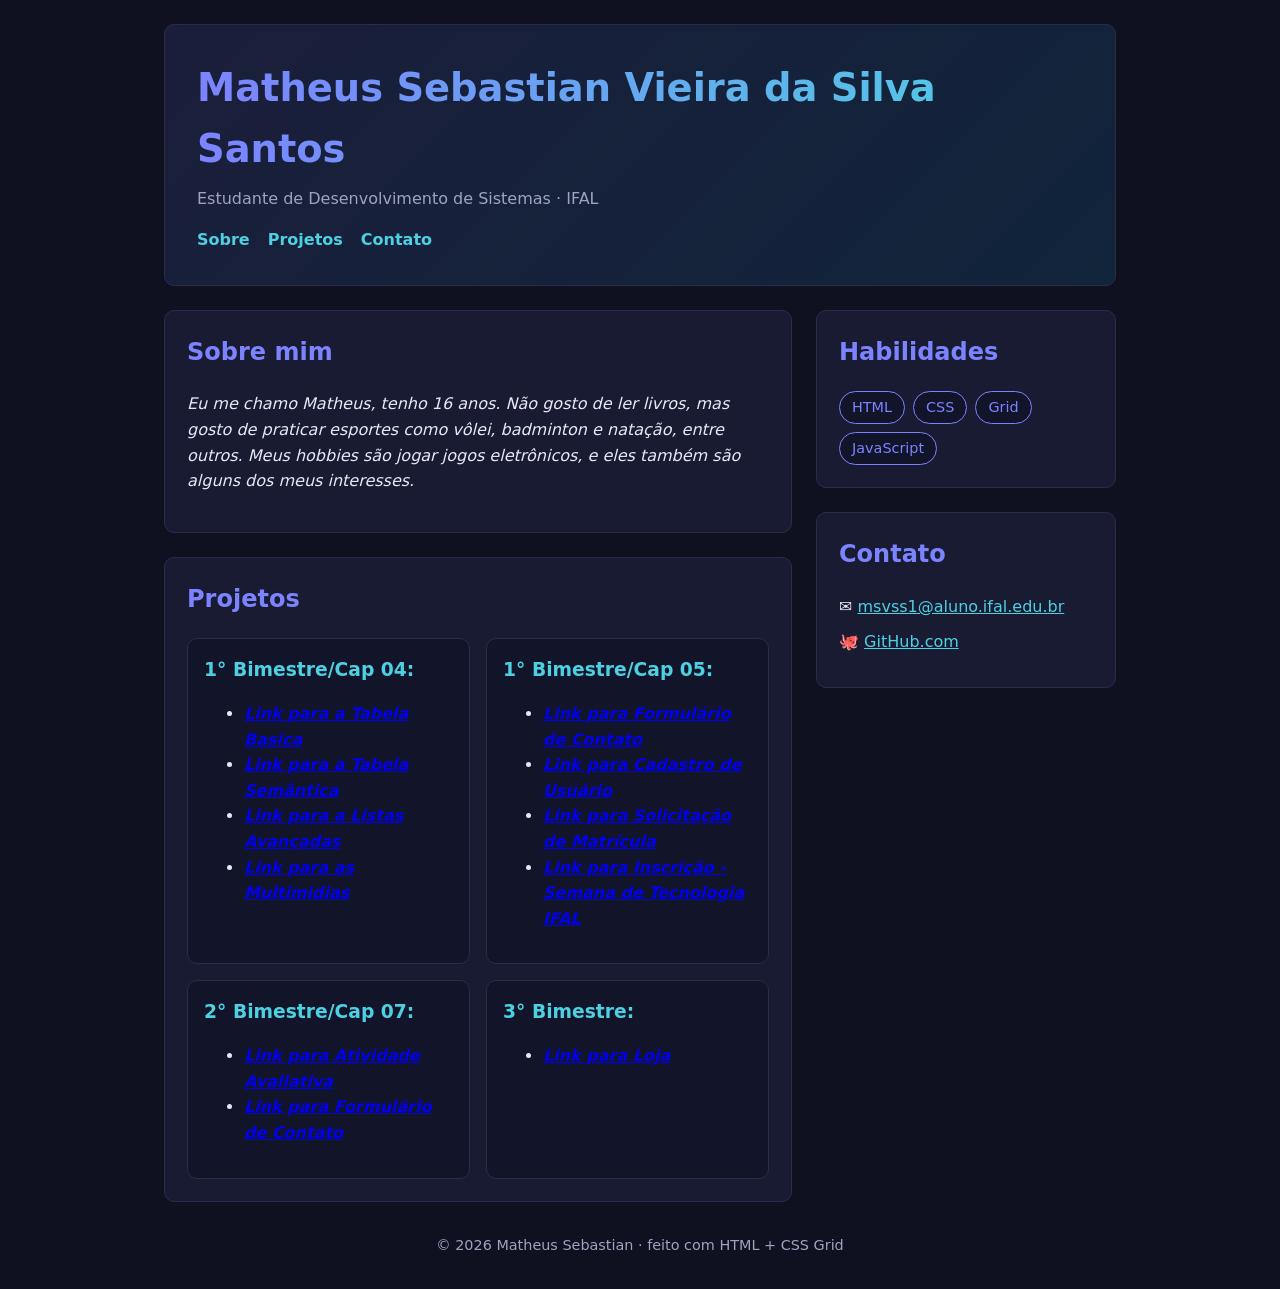
<file: index.html>
<!DOCTYPE html>
<html lang="pt-BR">

<head>
  <meta charset="UTF-8">
  <meta name="viewport" content="width=device-width, initial-scale=1.0">

  <title>Página Pessoal — Matheus Sebastian</title>

  <link rel="stylesheet" href="estilo.css">
</head>

<body>

  <div class="pagina">

    <header class="cabecalho">
      <h1>Matheus Sebastian Vieira da Silva Santos</h1>

      <p>Estudante de Desenvolvimento de Sistemas · IFAL</p>

      <nav>
        <a href="#sobre">Sobre</a>
        <a href="#projetos">Projetos</a>
        <a href="#contato">Contato</a>
      </nav>
    </header>


    <main class="principal">

      <section id="sobre" class="cartao">
        <h2>Sobre mim</h2>

        <p>
          <i>
            Eu me chamo Matheus, tenho 16 anos. Não gosto de ler livros,
            mas gosto de praticar esportes como vôlei, badminton e natação,
            entre outros. Meus hobbies são jogar jogos eletrônicos,
            e eles também são alguns dos meus interesses.
          </i>
        </p>
      </section>


      <section id="projetos" class="cartao">

        <h2>Projetos</h2>

        <div class="projetos">

          <article class="projeto">
            <h3>1° Bimestre/Cap 04:</h3>
            <ul>
<li><a href="https://matheussebastian401-ops.github.io/cap04/cap04-at01-tabela-basica.html"><b><i>Link para a Tabela Basica</i></b></a></li>
<li><a href="https://matheussebastian401-ops.github.io/cap04/cap04-at02-tabela-semantica.html"><b><i>Link para a Tabela Semântica</b></i></a></li>
<li><a href="https://matheussebastian401-ops.github.io/cap04/cap04-at03-listas-avancadas.html"><b><i>Link para a Listas Avançadas</b></i></a></li>
<li><a href="https://matheussebastian401-ops.github.io/cap05/atv04.html"><i><b>Link para as Multimidias</b></i></a></li>
            </ul>
          </article>

          <article class="projeto">
            <h3>1° Bimestre/Cap 05:</h3>
            <ul>
<li><a href="https://matheussebastian401-ops.github.io/cap05/atv01.html"><i><b>Link para Formulário de Contato</b></i></a></li>
<li><a href="https://matheussebastian401-ops.github.io/cap05/atv02.html"><i><b>Link para Cadastro de Usuário</b></i></a></li>
<li><a href="https://matheussebastian401-ops.github.io/cap05/atv03.html"><i><b>Link para Solicitação de Matrícula</b></i></a></li>
<li><a href="https://matheussebastian401-ops.github.io/cap05/atv04.html"><i><b>Link para Inscrição - Semana de Tecnologia IFAL</b></i></a></li>
            </ul>
          </article>

		  <article class="projeto">
            <h3>2° Bimestre/Cap 07:</h3>
            <ul>
              <li><a href="https://matheussebastian401-ops.github.io/text atividade-css01-sala/index.html"><b><i>Link para Atividade Avaliativa</i></b></a></li> 
<li><a href="https://matheussebastian401-ops.github.io/cap07/index.html"><i><b>Link para Formulário de Contato</b></i></a></li>
            </ul>
          </article>
          
          <article class="projeto">
            <h3>3° Bimestre:</h3>
            <ul>
<li><a href="https://matheussebastian401-ops.github.io/Loja online/index.html"><i><b>Link para Loja</b></i></a></li>
            </ul>
          </article>
          
        </div>

      </section>

    </main>


    <aside class="lateral">

      <section class="cartao">

        <h2>Habilidades</h2>

        <ul class="habilidades">
          <li>HTML</li>
          <li>CSS</li>
          <li>Grid</li>
          <li>JavaScript</li>
        </ul>

      </section>


      <section id="contato" class="cartao">

        <h2>Contato</h2>

        <ul class="contato">

          <li>
            ✉️
            <a href="mailto:msvss1@aluno.ifal.edu.br">
              msvss1@aluno.ifal.edu.br
            </a>
          </li>

          <li>
            🐙
            <a href="https://github.com/matheussebastian401-ops">
            GitHub.com
            </a>
          </li>

        </ul>

      </section>

    </aside>


    <footer class="rodape">
      © 2026 Matheus Sebastian · feito com HTML + CSS Grid
    </footer>

  </div>

</body>
</html>
</file>
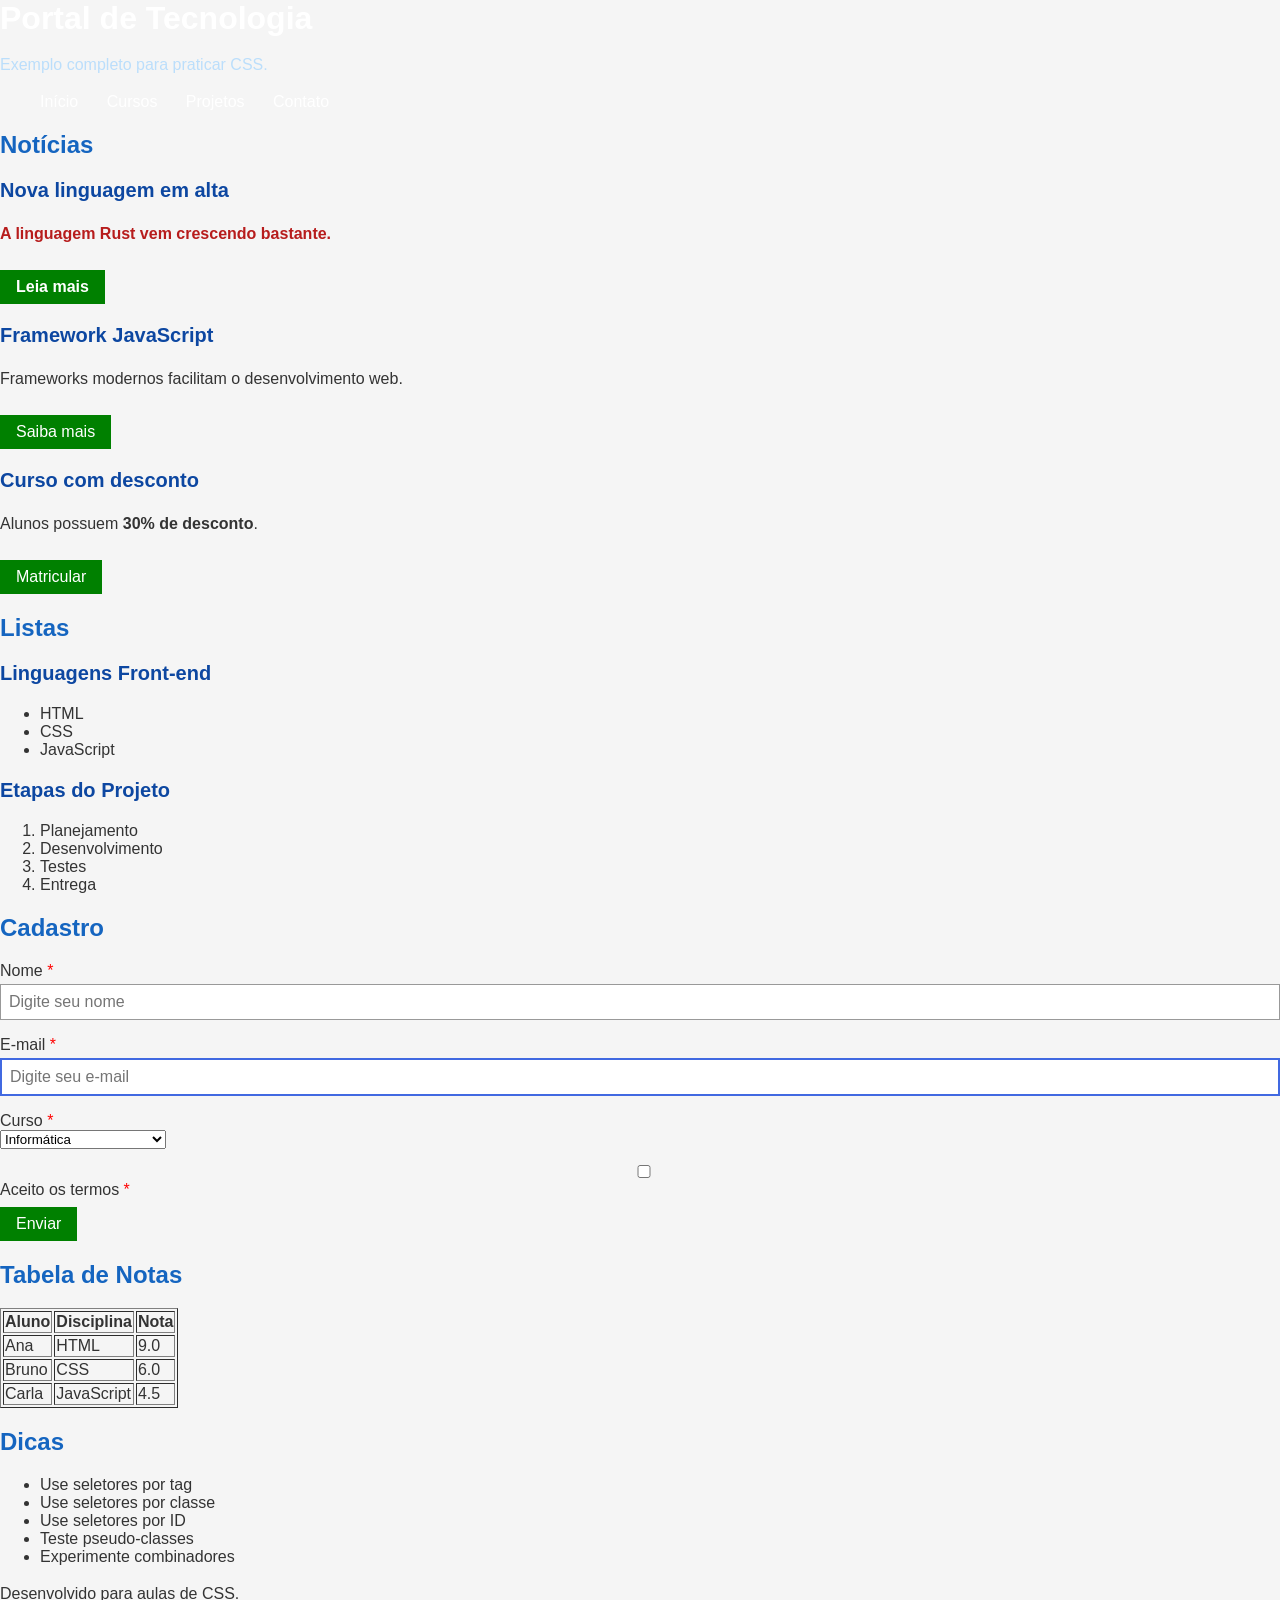
<file: cap07/index.html>
<html lang="pt-BR">
<head>
  <meta charset="UTF-8">
  <meta name="viewport" content="width=device-width, initial-scale=1.0">
  <title>Portal de Tecnologia</title>

  <link rel="stylesheet" href="style.css">
</head>
<body>

        

  <header id="topo">
    <h1 class="titulo-principal">Portal de Tecnologia</h1>

    <p class="subtitulo">
      Exemplo completo para praticar CSS.
    </p>

    <nav>
      <ul class="menu">
        <li><a href="#">Início</a></li>
        <li><a href="#">Cursos</a></li>
        <li><a href="#">Projetos</a></li>
        <li><a href="#">Contato</a></li>
      </ul>
    </nav>
  </header>

  <main>

    <section id="noticias">
      <h2>Notícias</h2>

      <article class="card destaque">
        <h3>Nova linguagem em alta</h3>

        <p>
          A linguagem
          <span class="linguagem">Rust</span>
          vem crescendo bastante.
        </p>

        <a href="#" class="botao">
          Leia mais
        </a>
      </article>

      <article class="card">
        <h3>Framework JavaScript</h3>

        <p>
          Frameworks modernos facilitam o desenvolvimento web.
        </p>

        <a href="#" class="botao">
          Saiba mais
        </a>
      </article>

      <article class="card promocao">
        <h3>Curso com desconto</h3>

        <p>
          Alunos possuem
          <strong>30% de desconto</strong>.
        </p>

        <a href="#" class="botao especial">
          Matricular
        </a>
      </article>
    </section>

    <section id="listas">
      <h2>Listas</h2>

      <div class="conteudo-lista">
        <h3>Linguagens Front-end</h3>

        <ul>
          <li>HTML</li>
          <li>CSS</li>
          <li>JavaScript</li>
        </ul>
      </div>

      <div class="conteudo-lista">
        <h3>Etapas do Projeto</h3>

        <ol>
          <li>Planejamento</li>
          <li>Desenvolvimento</li>
          <li>Testes</li>
          <li>Entrega</li>
        </ol>
      </div>
    </section>

    <section id="formulario">
      <h2>Cadastro</h2>

      <form>

        <div class="campo">
          <label for="nome">Nome</label>

          <input
            type="text"
            id="nome"
            placeholder="Digite seu nome"
          >
        </div>

        <div class="campo">
          <label for="email">E-mail</label>

          <input
            type="email"
            id="email"
            placeholder="Digite seu e-mail"
          >
        </div>

        <div class="campo">
          <label for="curso">Curso</label>

          <select id="curso">
            <option>Informática</option>
            <option>Sistemas de Informação</option>
            <option>Engenharia de Software</option>
          </select>
        </div>

        <div class="campo">
          <label>
            <input type="checkbox">
            Aceito os termos
          </label>
        </div>

        <button type="submit" class="botao enviar">
          Enviar
        </button>

      </form>
    </section>

    <section id="tabela">
      <h2>Tabela de Notas</h2>

      <table border="1">

        <thead>
          <tr>
            <th>Aluno</th>
            <th>Disciplina</th>
            <th>Nota</th>
          </tr>
        </thead>

        <tbody>

          <tr>
            <td>Ana</td>
            <td>HTML</td>
            <td class="aprovado">9.0</td>
          </tr>

          <tr>
            <td>Bruno</td>
            <td>CSS</td>
            <td class="recuperacao">6.0</td>
          </tr>

          <tr>
            <td>Carla</td>
            <td>JavaScript</td>
            <td class="reprovado">4.5</td>
          </tr>

        </tbody>
      </table>
    </section>

  </main>

  <aside class="barra-lateral">

    <h2>Dicas</h2>

    <ul>
      <li>Use seletores por tag</li>
      <li>Use seletores por classe</li>
      <li>Use seletores por ID</li>
      <li>Teste pseudo-classes</li>
      <li>Experimente combinadores</li>
    </ul>

  </aside>

  <footer id="rodape">

    <p>
      Desenvolvido para aulas de CSS.
    </p>

  </footer>

</body>
</html>
</file>
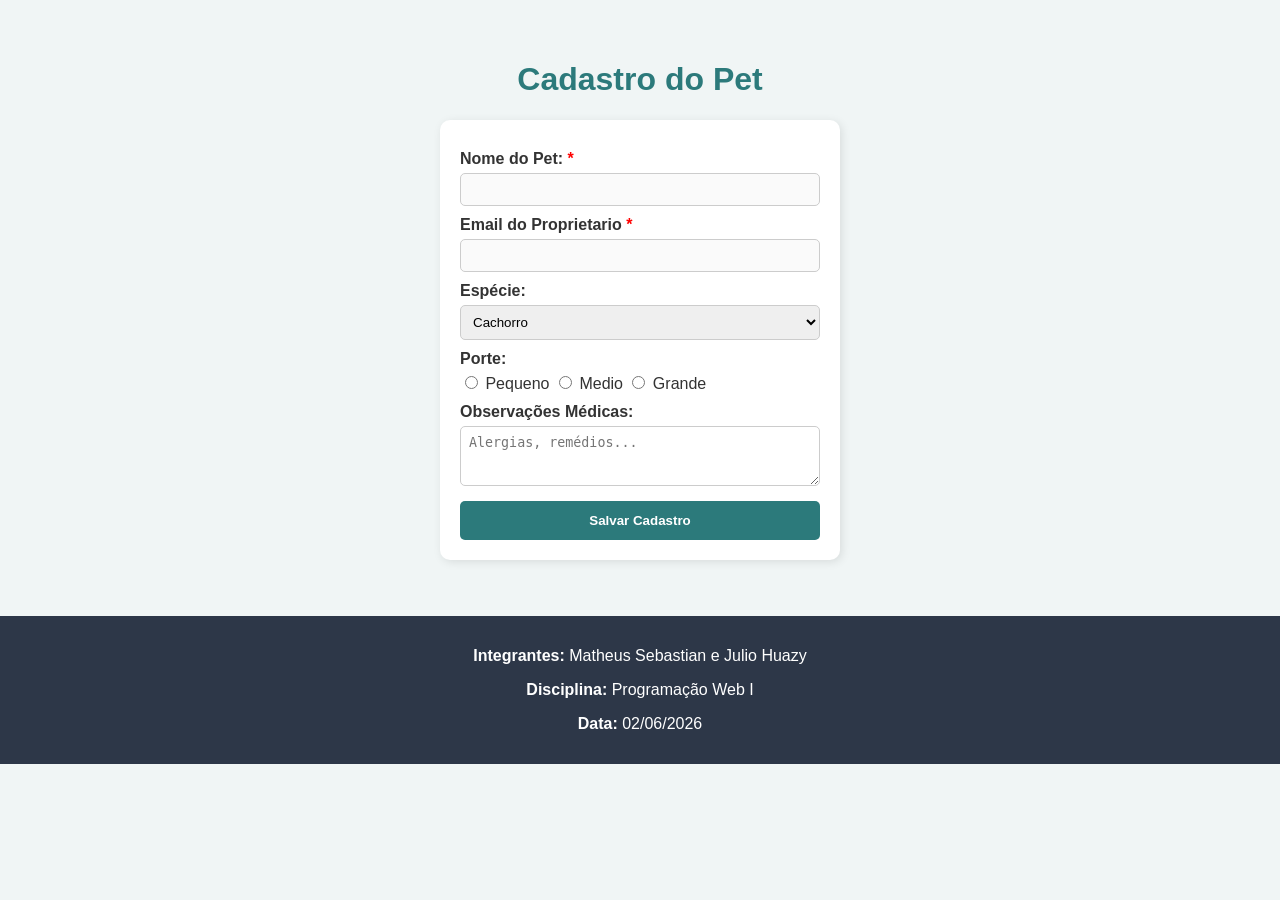
<file: text atividade-css01-sala/index.html>
<html lang="pt-BR">
<head>
    <meta charset="UTF-8">
    <title>Cadastro de Pet</title>
    <link rel="stylesheet" href="style.css">
</head>
<body>

    <main class="container">
        <h1>Cadastro do Pet </h1>
        
        <form class="form-pet" action="#" method="POST">
            <label for="nome" class="obrigatorio">Nome do Pet:</label>
            <input type="text" id="nome" class="input-padrao">

            <label for="email" class="obrigatorio">Email do Proprietario</label>
            <input type="email" id="email" class="input-padrao" >

            <label for="especie">Espécie:</label>
            <select id="especie">
              <option value="cao">Cachorro</option>  
              <option value="cao">Passaro</option>
                <option value="gato">Gato</option>
              <option value="cao">Roedores</option>
            </select>

            <label>Porte:</label>
            <input type="radio" id="p" name="porte" value="p"> Pequeno
            <input type="radio" id="p" name="porte" value="p"> Medio
            <input type="radio" id="g" name="porte" value="g"> Grande

            <label for="obs">Observações Médicas:</label>
            <textarea id="obs" placeholder="Alergias, remédios..."></textarea>

            <button type="submit" class="btn-enviar">Salvar Cadastro</button>
        </form>
    </main>

    <footer>
        <p><strong>Integrantes:</strong> Matheus Sebastian e Julio Huazy</p>
        <p><strong>Disciplina:</strong> Programação Web I</p>
        <p><strong>Data:</strong> 02/06/2026</p>
    </footer>

</body>
</html>
</file>
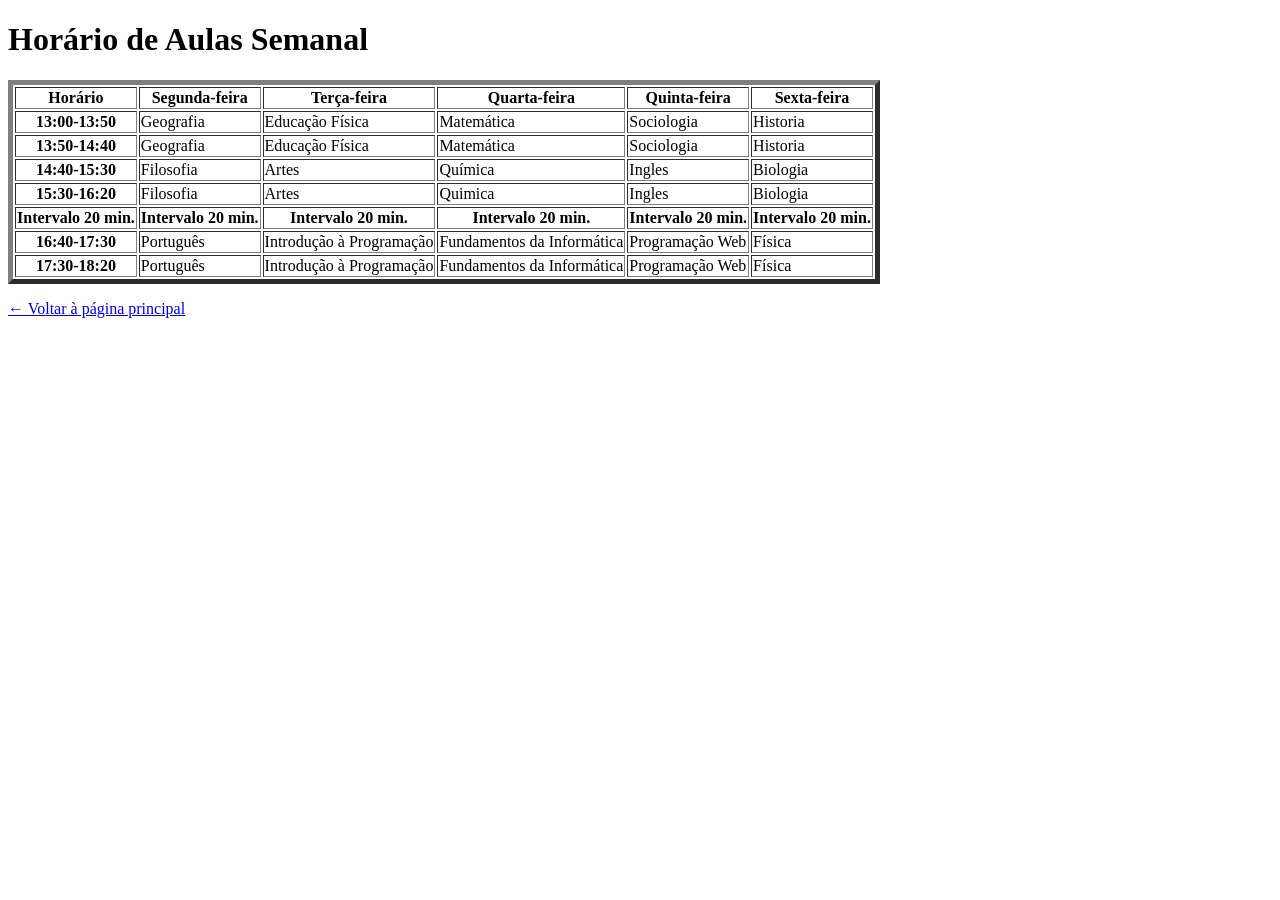
<file: cap04/cap04-at01-tabela-basica.html>
<!DOCTYPE html>
<html lang="pt-BR">
<head>
  <meta charset="UTF-8">
  <title>Horário Semanal — Cap. 4 / Ativ. 1</title>
</head>
<body>
  <h1>Horário de Aulas Semanal</h1>

  <table border="5">
    <tr>
      <th>Horário</th>
      <th>Segunda-feira</th>
      <th>Terça-feira</th>
      <th>Quarta-feira</th>
      <th>Quinta-feira</th>
      <th>Sexta-feira</th>
    </tr>

    <tr>
      <th>13:00-13:50</th>
      <td>Geografia</td>
      <td>Educação Física</td>
      <td>Matemática</td>
      <td>Sociologia</td>
      <td>Historia</td>
    </tr>

    <tr>
      <th>13:50-14:40</th>
      <td>Geografia</td>
      <td>Educação Física</td>
      <td>Matemática</td>
      <td>Sociologia</td>
      <td>Historia</td>
    </tr>

    <tr>
      <th>14:40-15:30</th>
      <td>Filosofia</td>
      <td>Artes</td>
      <td>Química</td>
      <td>Ingles</td>
      <td>Biologia</td>
    </tr>
	
	
	<tr>
      <th>15:30-16:20</th>
      <td>Filosofia</td>
      <td>Artes</td>
      <td>Quimica</td>
      <td>Ingles</td>
      <td>Biologia</td>
    </tr>
	

	<tr>
	<th>Intervalo 20 min.</th>
	<th>Intervalo 20 min.</th>
	<th>Intervalo 20 min.</th>
	<th>Intervalo 20 min.</th>
	<th>Intervalo 20 min.</th>
	<th>Intervalo 20 min.</th>
	</tr>
	
	
	
	
	<tr>
      <th>16:40-17:30</th>
      <td>Português</td>
      <td>Introdução à Programação</td>
      <td>Fundamentos da Informática</td>
      <td>Programação Web</td>
      <td>Física</td>
    </tr>
	
	<tr>
      <th>17:30-18:20</th>
      <td>Português</td>
      <td>Introdução à Programação</td>
      <td>Fundamentos da Informática</td>
      <td>Programação Web</td>
      <td>Física</td>
    </tr>

  </table>

  <p><a href="index.html">← Voltar à página principal</a></p>
</body>
</html>
</file>
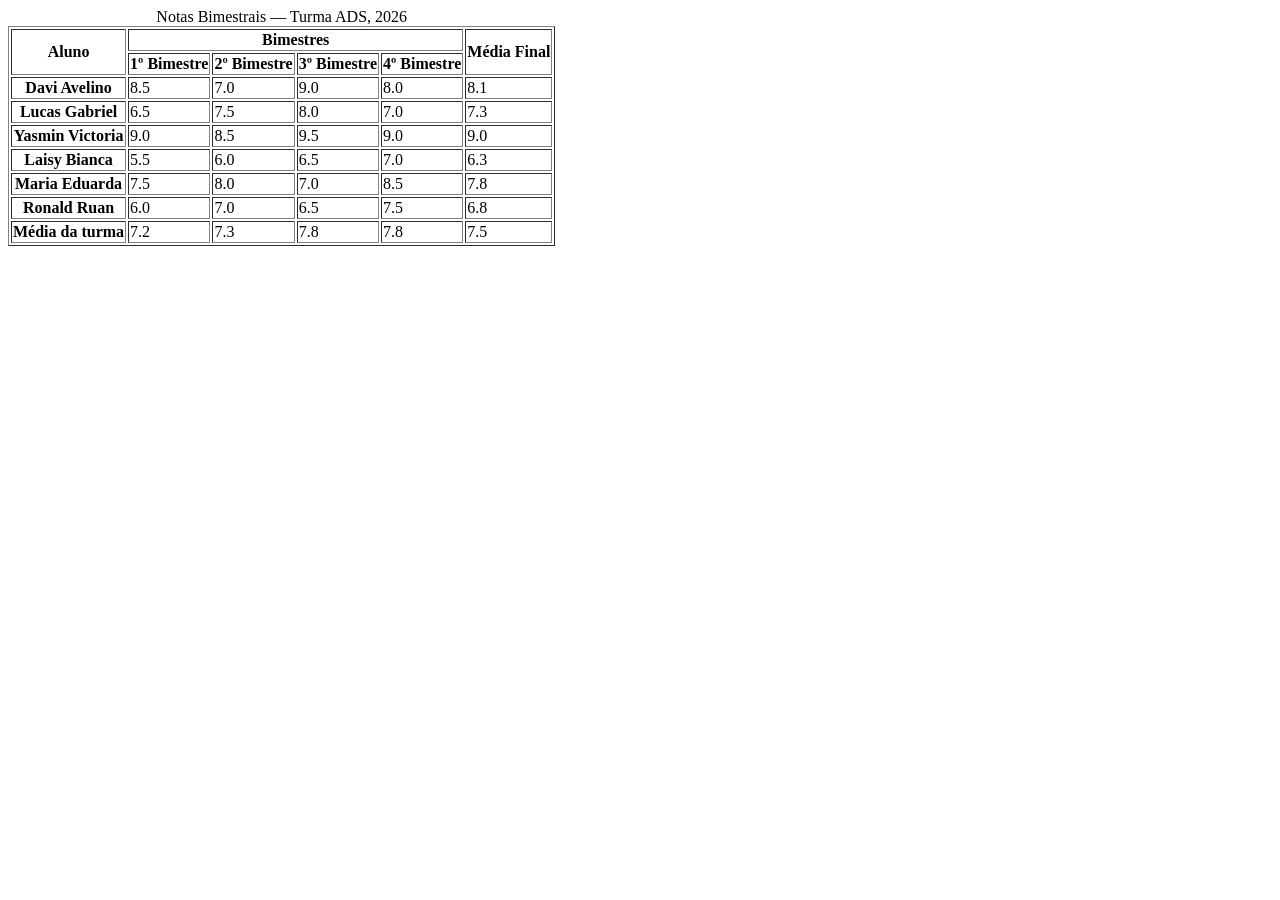
<file: cap04/cap04-at02-tabela-semantica.html>
<!DOCTYPE html>
<html lang="pt-BR">
<head>
    <meta charset="UTF-8">
    <title>Tabela Semântica</title>
</head>
<body>

<table border="">
    <caption>Notas Bimestrais — Turma ADS, 2026</caption>

    <thead>
        <tr>
            <th scope="col" rowspan="2">Aluno</th>
            <th scope="col" colspan="4">Bimestres</th>
            <th scope="col" rowspan="2">Média Final</th>
        </tr>
        <tr>
            <th scope="col">1º Bimestre</th>
            <th scope="col">2º Bimestre</th>
            <th scope="col">3º Bimestre</th>
            <th scope="col">4º Bimestre</th>
        </tr>
    </thead>

    <tbody>
        <tr>
            <th scope="row">Davi Avelino</th>
            <td>8.5</td>
            <td>7.0</td>
            <td>9.0</td>
            <td>8.0</td>
            <td>8.1</td>
        </tr>
        <tr>
            <th scope="row">Lucas Gabriel</th>
            <td>6.5</td>
            <td>7.5</td>
            <td>8.0</td>
            <td>7.0</td>
            <td>7.3</td>
        </tr>
        <tr>
            <th scope="row">Yasmin Victoria</th>
            <td>9.0</td>
            <td>8.5</td>
            <td>9.5</td>
            <td>9.0</td>
            <td>9.0</td>
        </tr>
        <tr>
            <th scope="row">Laisy Bianca</th>
            <td>5.5</td>
            <td>6.0</td>
            <td>6.5</td>
            <td>7.0</td>
            <td>6.3</td>
        </tr>
        <tr>
            <th scope="row">Maria Eduarda</th>
            <td>7.5</td>
            <td>8.0</td>
            <td>7.0</td>
            <td>8.5</td>
            <td>7.8</td>
        </tr>
        <tr>
            <th scope="row">Ronald Ruan</th>
            <td>6.0</td>
            <td>7.0</td>
            <td>6.5</td>
            <td>7.5</td>
            <td>6.8</td>
        </tr>
    </tbody>

    <tfoot>
        <tr>
            <th scope="row">Média da turma</th>
            <td>7.2</td>
            <td>7.3</td>
            <td>7.8</td>
            <td>7.8</td>
            <td>7.5</td>
        </tr>
    </tfoot>
</table>

</body>
</html>
</file>
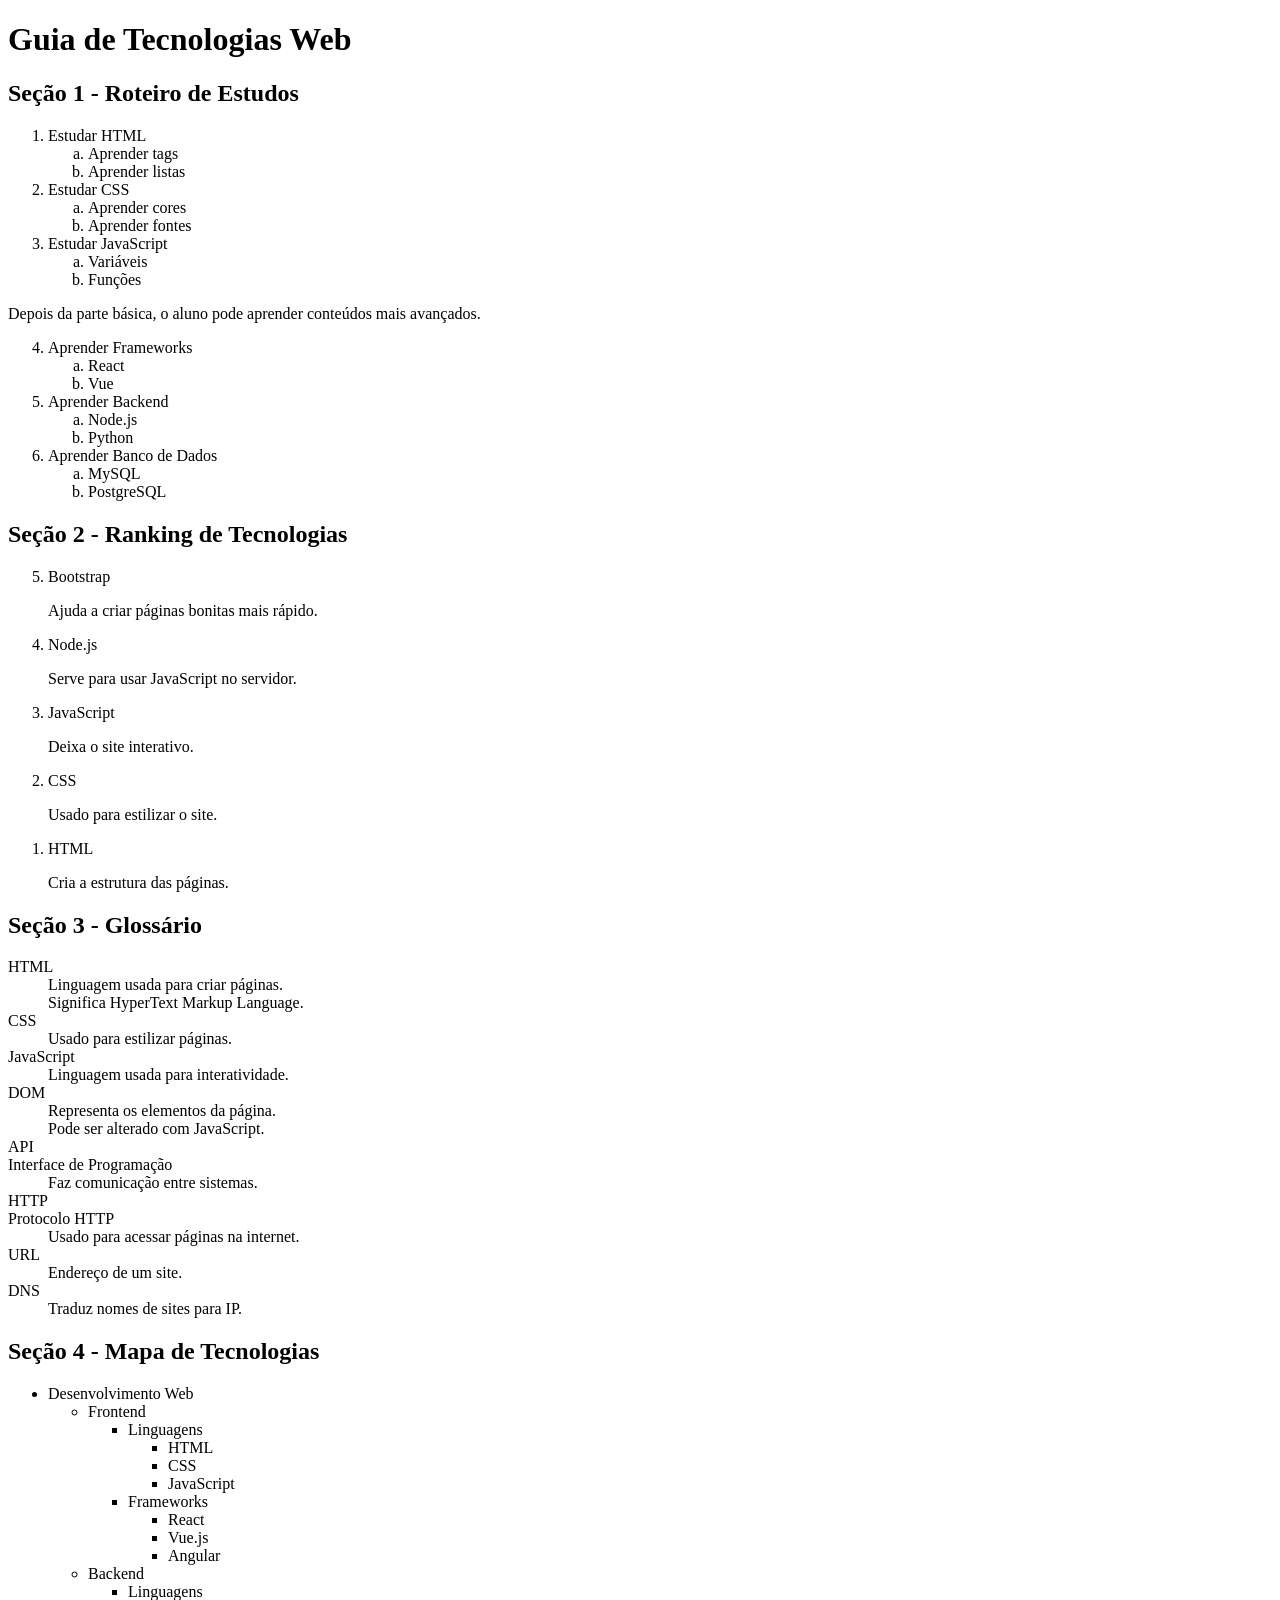
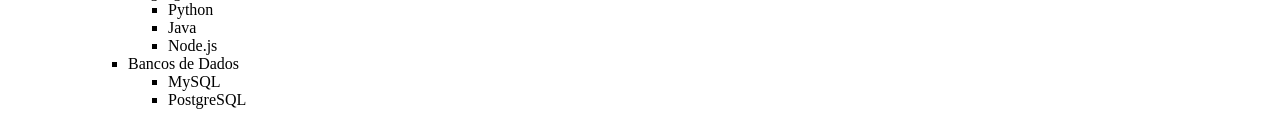
<file: cap04/cap04-at03-listas-avancadas.html>
<!DOCTYPE html>
<html lang="pt-BR">
<head>
    <meta charset="UTF-8">
    <title>cap04-at03-listas-avancadas</title>
</head>
<body>

    <h1>Guia de Tecnologias Web</h1>

    <h2>Seção 1 - Roteiro de Estudos</h2>

    <ol>
        <li>
            Estudar HTML

            <ol type="a">
                <li>Aprender tags</li>
                <li>Aprender listas</li>
            </ol>
        </li>

        <li>
            Estudar CSS

            <ol type="a">
                <li>Aprender cores</li>
                <li>Aprender fontes</li>
            </ol>
        </li>

        <li>
            Estudar JavaScript

            <ol type="a">
                <li>Variáveis</li>
                <li>Funções</li>
            </ol>
        </li>
    </ol>

    <p>
        Depois da parte básica, o aluno pode aprender conteúdos mais avançados.
    </p>

    <ol start="4">
        <li>
            Aprender Frameworks

            <ol type="a">
                <li>React</li>
                <li>Vue</li>
            </ol>
        </li>

        <li>
            Aprender Backend

            <ol type="a">
                <li>Node.js</li>
                <li>Python</li>
            </ol>
        </li>

        <li>
            Aprender Banco de Dados

            <ol type="a">
                <li>MySQL</li>
                <li>PostgreSQL</li>
            </ol>
        </li>
    </ol>

    <h2>Seção 2 - Ranking de Tecnologias</h2>

    <ol reversed>
        <li>
            Bootstrap

            <p>
                Ajuda a criar páginas bonitas mais rápido.
            </p>
        </li>

        <li>
            Node.js

            <p>
                Serve para usar JavaScript no servidor.
            </p>
        </li>

        <li>
            JavaScript

            <p>
                Deixa o site interativo.
            </p>
        </li>

        <li>
            CSS

            <p>
                Usado para estilizar o site.
            </p>
        </li>

        <li>
            HTML

            <p>
                Cria a estrutura das páginas.
            </p>
        </li>
    </ol>

    <h2>Seção 3 - Glossário</h2>

    <dl>

        <dt>HTML</dt>
        <dd>Linguagem usada para criar páginas.</dd>
        <dd>Significa HyperText Markup Language.</dd>

        <dt>CSS</dt>
        <dd>Usado para estilizar páginas.</dd>

        <dt>JavaScript</dt>
        <dd>Linguagem usada para interatividade.</dd>

        <dt>DOM</dt>
        <dd>Representa os elementos da página.</dd>
        <dd>Pode ser alterado com JavaScript.</dd>

        <dt>API</dt>
        <dt>Interface de Programação</dt>
        <dd>Faz comunicação entre sistemas.</dd>

        <dt>HTTP</dt>
        <dt>Protocolo HTTP</dt>
        <dd>Usado para acessar páginas na internet.</dd>

        <dt>URL</dt>
        <dd>Endereço de um site.</dd>

        <dt>DNS</dt>
        <dd>Traduz nomes de sites para IP.</dd>

    </dl>

    <h2>Seção 4 - Mapa de Tecnologias</h2>

    <ul>
        <li>
            Desenvolvimento Web

            <ul>
                <li>
                    Frontend

                    <ul>
                        <li>
                            Linguagens

                            <ul>
                                <li>HTML</li>
                                <li>CSS</li>
                                <li>JavaScript</li>
                            </ul>

                        </li>

                        <li>
                            Frameworks

                            <ul>
                                <li>React</li>
                                <li>Vue.js</li>
                                <li>Angular</li>
                            </ul>

                        </li>
                    </ul>
                </li>

                <li>
                    Backend

                    <ul>
                        <li>
                            Linguagens

                            <ul>
                                <li>Python</li>
                                <li>Java</li>
                                <li>Node.js</li>
                            </ul>

                        </li>

                        <li>
                            Bancos de Dados

                            <ul>
                                <li>MySQL</li>
                                <li>PostgreSQL</li>
                            </ul>

                        </li>
                    </ul>

                </li>
            </ul>

        </li>
    </ul>

</body>
</html>
</file>
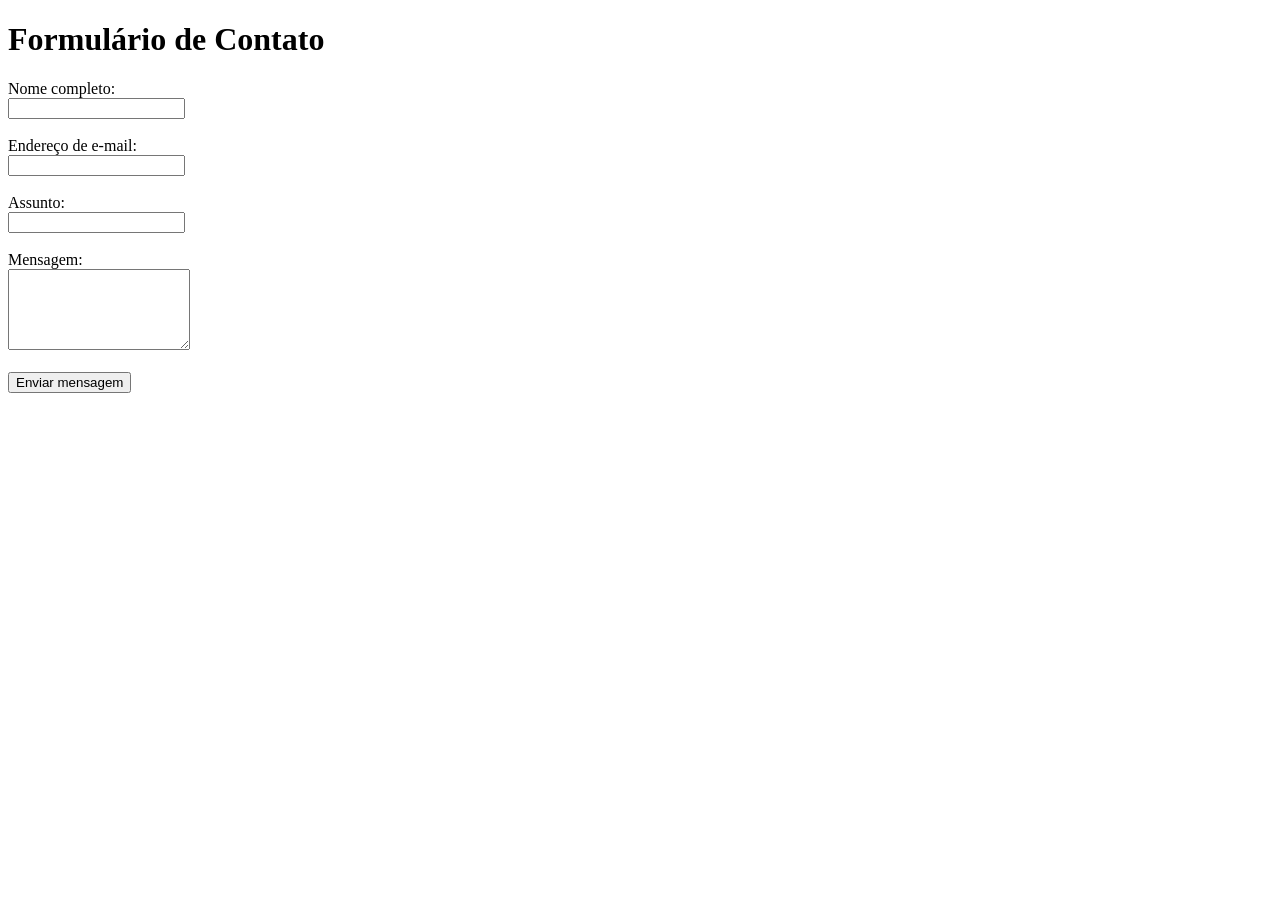
<file: cap05/at01.html>
<!DOCTYPE html>
<html lang="pt-BR">
<head>
    <meta charset="UTF-8">
    <meta name="viewport" content="width=device-width, initial-scale=1.0">
    <title>Formulário de Contato</title>
</head>
<body>

    <h1>Formulário de Contato</h1>

    <form action="https://httpbin.org/get" method="get">

        <label for="nome">Nome completo:</label><br>
        <input type="text" id="nome" name="nome"><br><br>

        <label for="email">Endereço de e-mail:</label><br>
        <input type="email" id="email" name="email"><br><br>

        <label for="assunto">Assunto:</label><br>
        <input type="text" id="assunto" name="assunto"><br><br>

        <label for="mensagem">Mensagem:</label><br>
        <textarea id="mensagem" name="mensagem" rows="5"></textarea><br><br>

        <button type="submit">Enviar mensagem</button>

    </form>

</body>
</html>
</file>
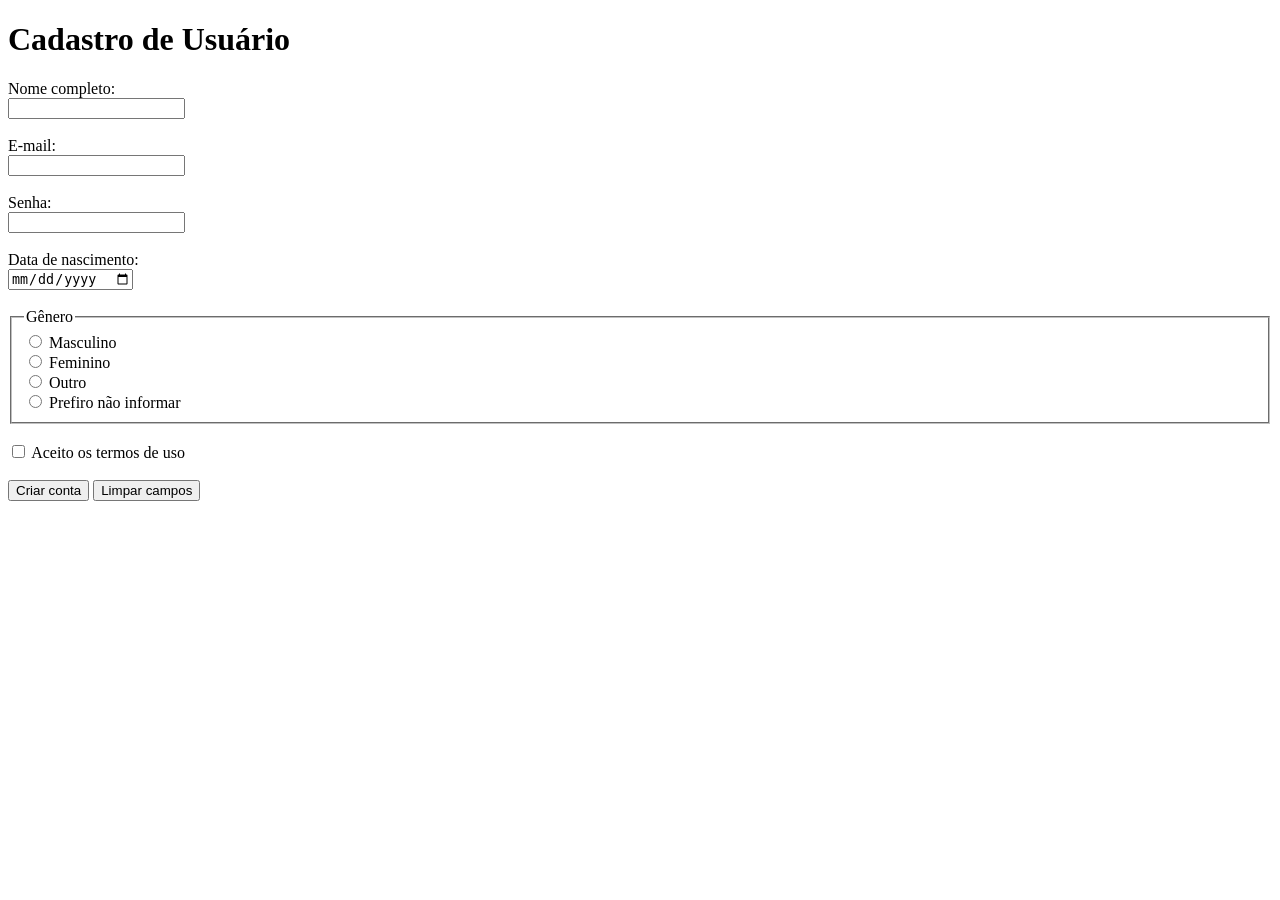
<file: cap05/at02.html>
<!DOCTYPE html>
<html lang="pt-BR">
<head>
    <meta charset="UTF-8">
    <meta name="viewport" content="width=device-width, initial-scale=1.0">
    <title>Cadastro de Usuário</title>
</head>
<body>

    <h1>Cadastro de Usuário</h1>

    <form action="https://httpbin.org/post" method="post">

        <label for="nome">Nome completo:</label><br>
        <input type="text" id="nome" name="nome" required minlength="3"><br><br>

        <label for="email">E-mail:</label><br>
        <input type="email" id="email" name="email" required><br><br>

        <label for="senha">Senha:</label><br>
        <input type="password" id="senha" name="senha" required minlength="8"><br><br>

        <label for="nascimento">Data de nascimento:</label><br>
        <input type="date" id="nascimento" name="nascimento" required><br><br>

        <fieldset>
            <legend>Gênero</legend>

            <input type="radio" id="masculino" name="genero" value="masculino">
            <label for="masculino">Masculino</label><br>

            <input type="radio" id="feminino" name="genero" value="feminino">
            <label for="feminino">Feminino</label><br>

            <input type="radio" id="outro" name="genero" value="outro">
            <label for="outro">Outro</label><br>

            <input type="radio" id="prefiro_nao_informar" name="genero" value="prefiro_nao_informar">
            <label for="prefiro_nao_informar">Prefiro não informar</label>
        </fieldset>

        <br>

        <input type="checkbox" id="aceite" name="aceite" value="sim" required>
        <label for="aceite">Aceito os termos de uso</label>

        <br><br>

        <button type="submit">Criar conta</button>
        <button type="reset">Limpar campos</button>

    </form>

</body>
</html>
</file>
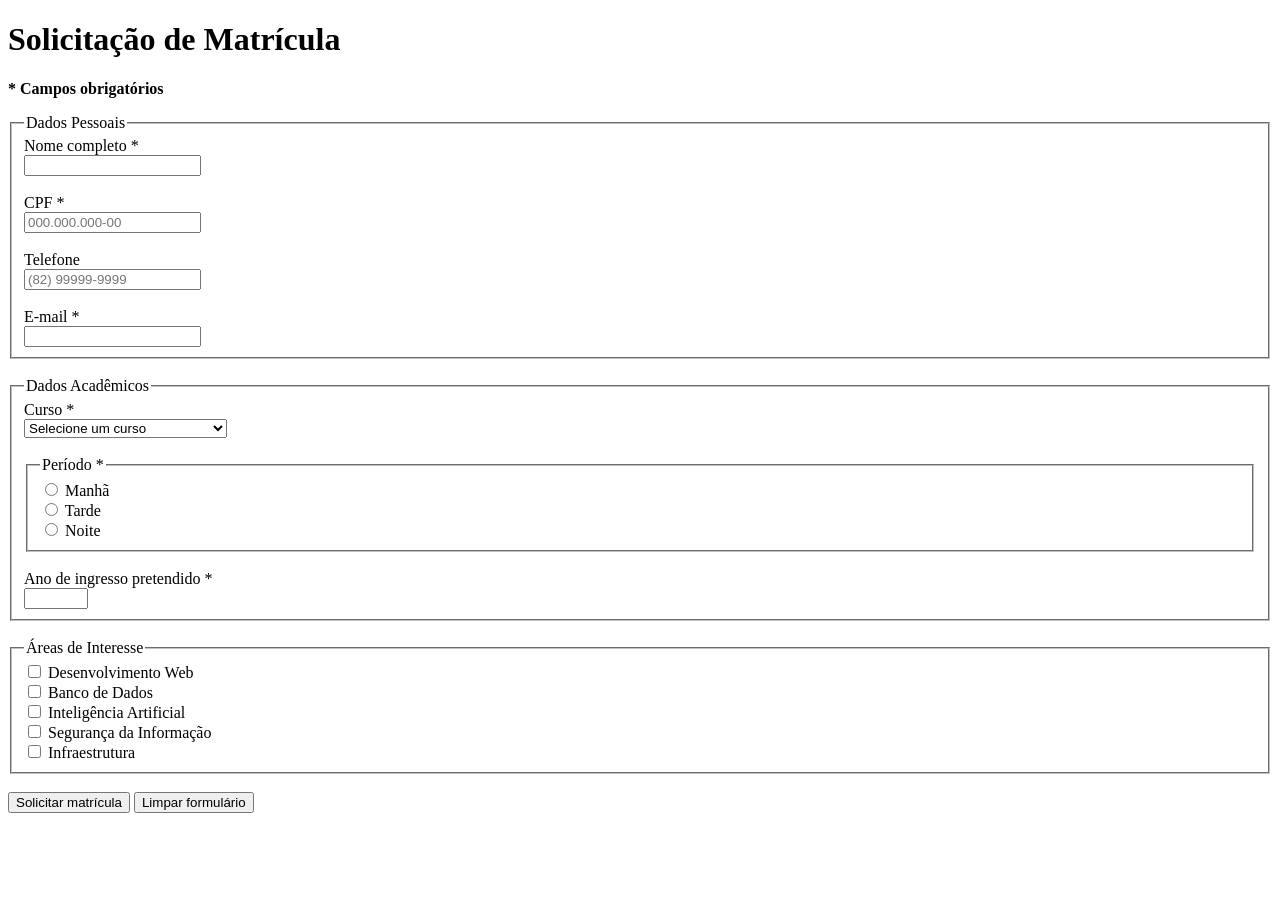
<file: cap05/at03.html>
<!DOCTYPE html>
<html lang="pt-BR">
<head>
    <meta charset="UTF-8">
    <meta name="viewport" content="width=device-width, initial-scale=1.0">
    <title>Solicitação de Matrícula</title>
</head>
<body>

    <h1>Solicitação de Matrícula</h1>
    <p><strong>* Campos obrigatórios</strong></p>

    <form action="https://httpbin.org/post" method="post">

        <!-- Seção 1 -->
        <fieldset>
            <legend>Dados Pessoais</legend>

            <label for="nome">Nome completo *</label><br>
            <input
                type="text"
                id="nome"
                name="nome"
                required
                minlength="5"
                maxlength="100">
            <br><br>

            <label for="cpf">CPF *</label><br>
            <input
                type="text"
                id="cpf"
                name="cpf"
                required
                pattern="\d{3}\.\d{3}\.\d{3}-\d{2}"
                placeholder="000.000.000-00"
                title="CPF no formato 000.000.000-00">
            <br><br>

            <label for="telefone">Telefone</label><br>
            <input
                type="tel"
                id="telefone"
                name="telefone"
                pattern="\(\d{2}\)\s\d{4,5}-\d{4}"
                placeholder="(82) 99999-9999">
            <br><br>

            <label for="email">E-mail *</label><br>
            <input
                type="email"
                id="email"
                name="email"
                required>

        </fieldset>

        <br>

        <!-- Seção 2 -->
        <fieldset>
            <legend>Dados Acadêmicos</legend>

            <label for="curso">Curso *</label><br>
            <select id="curso" name="curso" required>
                <option value="">Selecione um curso</option>

                <optgroup label="Computação">
                    <option value="Sistemas de Informação">Sistemas de Informação</option>
                    <option value="Ciência da Computação">Ciência da Computação</option>
                    <option value="Engenharia da Computação">Engenharia da Computação</option>
                </optgroup>

                <optgroup label="Gestão">
                    <option value="Administração">Administração</option>
                    <option value="Ciências Contábeis">Ciências Contábeis</option>
                </optgroup>
            </select>

            <br><br>

            <fieldset>
                <legend>Período *</legend>

                <input type="radio" id="manha" name="periodo" value="Manhã" required>
                <label for="manha">Manhã</label><br>

                <input type="radio" id="tarde" name="periodo" value="Tarde">
                <label for="tarde">Tarde</label><br>

                <input type="radio" id="noite" name="periodo" value="Noite">
                <label for="noite">Noite</label>

            </fieldset>

            <br>

            <label for="ano_ingresso">Ano de ingresso pretendido *</label><br>
            <input
                type="number"
                id="ano_ingresso"
                name="ano_ingresso"
                min="2025"
                max="2030"
                required>

        </fieldset>

        <br>

        <!-- Seção 3 -->
        <fieldset>
            <legend>Áreas de Interesse</legend>

            <input type="checkbox" id="web" name="interesses[]" value="Desenvolvimento Web">
            <label for="web">Desenvolvimento Web</label><br>

            <input type="checkbox" id="bd" name="interesses[]" value="Banco de Dados">
            <label for="bd">Banco de Dados</label><br>

            <input type="checkbox" id="ia" name="interesses[]" value="Inteligência Artificial">
            <label for="ia">Inteligência Artificial</label><br>

            <input type="checkbox" id="seguranca" name="interesses[]" value="Segurança da Informação">
            <label for="seguranca">Segurança da Informação</label><br>

            <input type="checkbox" id="infraestrutura" name="interesses[]" value="Infraestrutura">
            <label for="infraestrutura">Infraestrutura</label>

        </fieldset>

        <br>

        <button type="submit">Solicitar matrícula</button>
        <button type="reset">Limpar formulário</button>

    </form>

</body>
</html>
</file>
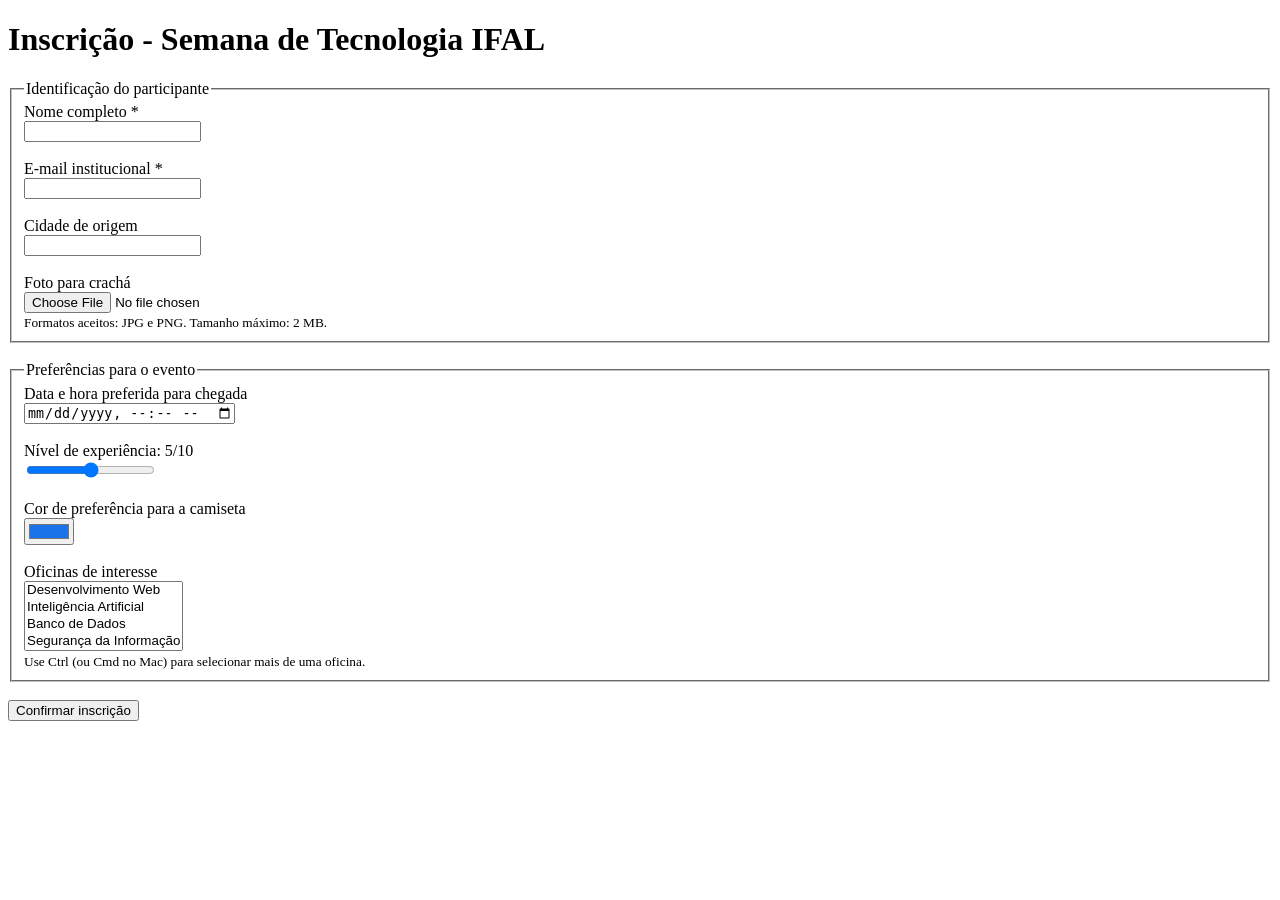
<file: cap05/at04.html>
<!DOCTYPE html>
<html lang="pt-BR">
<head>
    <meta charset="UTF-8">
    <meta name="viewport" content="width=device-width, initial-scale=1.0">
    <title>Inscrição - Semana de Tecnologia IFAL</title>
</head>
<body>

    <h1>Inscrição - Semana de Tecnologia IFAL</h1>

    <form action="https://httpbin.org/post"
          method="post"
          enctype="multipart/form-data">

        <!-- Campo oculto -->
        <input type="hidden" name="edicao" value="2026">

        <fieldset>
            <legend>Identificação do participante</legend>

            <label for="nome">Nome completo *</label><br>
            <input
                type="text"
                id="nome"
                name="nome"
                required>
            <br><br>

            <label for="email">E-mail institucional *</label><br>
            <input
                type="email"
                id="email"
                name="email"
                required>
            <br><br>

            <label for="cidade">Cidade de origem</label><br>
            <input
                type="text"
                id="cidade"
                name="cidade"
                list="cidades">

            <datalist id="cidades">
                <option value="Maceió">
                <option value="Arapiraca">
                <option value="Rio Largo">
                <option value="Palmeira dos Índios">
                <option value="Penedo">
                <option value="União dos Palmares">
                <option value="Delmiro Gouveia">
                <option value="São Miguel dos Campos">
            </datalist>

            <br><br>

            <label for="foto">Foto para crachá</label><br>
            <input
                type="file"
                id="foto"
                name="foto"
                accept="image/jpeg,image/png"
                aria-describedby="ajuda-foto">

            <br>
            <small id="ajuda-foto">
                Formatos aceitos: JPG e PNG. Tamanho máximo: 2 MB.
            </small>

        </fieldset>

        <br>

        <fieldset>
            <legend>Preferências para o evento</legend>

            <label for="chegada">Data e hora preferida para chegada</label><br>
            <input
                type="datetime-local"
                id="chegada"
                name="chegada">

            <br><br>

            <label for="experiencia">
                Nível de experiência:
                <span id="valor-experiencia">5</span>/10
            </label><br>

            <input
                type="range"
                id="experiencia"
                name="experiencia"
                min="0"
                max="10"
                step="1"
                value="5"
                oninput="document.getElementById('valor-experiencia').textContent = this.value">

            <br><br>

            <label for="cor_camiseta">Cor de preferência para a camiseta</label><br>
            <input
                type="color"
                id="cor_camiseta"
                name="cor_camiseta"
                value="#1a73e8">

            <br><br>

            <label for="oficinas">Oficinas de interesse</label><br>

            <select
                id="oficinas"
                name="oficinas[]"
                multiple
                size="4"
                aria-describedby="ajuda-oficinas">

                <option value="Desenvolvimento Web">
                    Desenvolvimento Web
                </option>
                <option value="Inteligência Artificial">
                    Inteligência Artificial
                </option>
                <option value="Banco de Dados">
                    Banco de Dados
                </option>
                <option value="Segurança da Informação">
                    Segurança da Informação
                </option>
                <option value="Computação em Nuvem">
                    Computação em Nuvem
                </option>
            </select>

            <br>

            <small id="ajuda-oficinas">
                Use Ctrl (ou Cmd no Mac) para selecionar mais de uma oficina.
            </small>

        </fieldset>

        <br>

        <button type="submit">Confirmar inscrição</button>

    </form>

</body>
</html>
</file>
<file: estilo.css>
/* ============================================================
   TEMA 2 — ESCURO (dark / tech)
   Para usar: salve este arquivo como  estilo.css  no seu projeto.
   Você pode mudar CORES, FONTE e BORDAS aqui.
   NÃO mexa na seção "LAYOUT (GRID)" — é o layout pedido na atividade.
   ============================================================ */

/* ---- Cores e fonte (mude à vontade) ---- */
:root {
  --cor: #7c83ff;
  --cor2: #4dd0e1;
  --texto: #e6e8f5;
  --suave: #a0a3c0;
  --fundo: #0f1020;
  --superficie: #191b33;
  --borda: #2a2d4a;
  --raio: 10px;
}

body {
  margin: 0;
  font-family: system-ui, -apple-system, "Segoe UI", sans-serif;
  color: var(--texto);
  background: var(--fundo);
  line-height: 1.6;
}

/* ============================================================
   LAYOUT (GRID) — NÃO MUDE
   ============================================================ */
* { box-sizing: border-box; }

.pagina {
  display: grid;
  grid-template-columns: 1fr 300px;
  grid-template-areas:
    "cabecalho cabecalho"
    "principal lateral"
    "rodape    rodape";
  gap: 24px;
  max-width: 1000px;
  margin: 0 auto;
  padding: 24px;
}

.cabecalho { grid-area: cabecalho; }
.principal { grid-area: principal; }
.lateral   { grid-area: lateral; }
.rodape    { grid-area: rodape; }

.projetos {
  display: grid;
  grid-template-columns: repeat(auto-fit, minmax(200px, 1fr));
  gap: 16px;
  margin-top: 14px;
}

@media (max-width: 640px) {
  .pagina {
    grid-template-columns: 1fr;
    grid-template-areas:
      "cabecalho"
      "principal"
      "lateral"
      "rodape";
  }
}
/* ===================== fim do LAYOUT ===================== */

/* ---- Aparência (mude à vontade) ---- */
.cabecalho {
  background: linear-gradient(135deg, #1b1e3a, #10243a);
  color: #fff;
  padding: 32px;
  border: 1px solid var(--borda);
  border-radius: var(--raio);
}
.cabecalho h1 {
  margin: 0;
  font-size: clamp(1.6rem, 4vw, 2.4rem);
  /* título com degradê (efeito "tech") */
  background: linear-gradient(90deg, var(--cor), var(--cor2));
  -webkit-background-clip: text;
  background-clip: text;
  color: transparent;
}
.cabecalho p { margin: 6px 0 0; color: var(--suave); }
.cabecalho nav { margin-top: 16px; display: flex; gap: 18px; flex-wrap: wrap; }
.cabecalho nav a { color: var(--cor2); text-decoration: none; font-weight: 600; }
.cabecalho nav a:hover { text-decoration: underline; }

.cartao {
  background: var(--superficie);
  border: 1px solid var(--borda);
  border-radius: var(--raio);
  padding: 22px;
}
.cartao + .cartao { margin-top: 24px; }
h2 { color: var(--cor); margin-top: 0; }

.projeto {
  background: #12142a;
  border: 1px solid var(--borda);
  border-radius: 10px;
  padding: 16px;
}
.projeto h3 { margin: 0 0 6px; color: var(--cor2); }

.habilidades { list-style: none; padding: 0; margin: 0; display: flex; flex-wrap: wrap; gap: 8px; }
.habilidades li { background: #12142a; border: 1px solid var(--cor); color: var(--cor); border-radius: 999px; padding: 4px 12px; font-size: .9rem; }
.contato { list-style: none; padding: 0; margin: 0; }
.contato li { margin: 10px 0; }
.contato a { color: var(--cor2); }
.rodape { text-align: center; color: var(--suave); padding: 8px; font-size: .9rem; }
</file>
<file: cap07/style.css>
body {
  font-family: Arial, Helvetica, sans-serif;
  margin: 0;
  color: #333;
  background-color: #f5f5f5;
}

/* ---------- Cabeçalho ---------- */

.cabecalho {
  background-color: #1565c0;
  padding: 2rem;
}

h1 {
  color: #fff;
  font-size: 2rem;
  margin: 0;
}

.subtitulo {
  color: #bbdefb;
  font-size: 1rem;
}

/* ---------- Menu ---------- */

.menu ul {
  list-style: none;
  padding: 0;
  margin: 1rem 0 0;
}

.menu li {
  display: inline-block;
  margin-right: 1.5rem;
}

/* apenas links dentro do menu */
.menu a {
  color: white;
  font-size: 1rem;
  text-decoration: none;
}

.menu a:hover {
  text-decoration: underline;
}

/* ---------- Seções ---------- */

.secao {
  width: 90%;
  max-width: 60rem;
  margin: auto;
  padding: 2rem;
}

/* Agrupamento */
h1,
h2,
h3 {
  font-weight: bold;
}

h2 {
  color: #1565c0;
  font-size: 1.5rem;
}

h3 {
  color: #0d47a1;
  font-size: 1.25rem;
}

p {
  font-size: 1rem;
  line-height: 1.5rem;
}

.destaque {
  font-size: 1rem;
  font-weight: bold;
  color: #b71c1c;
}

/* parágrafo imediatamente após h2 */
h2 + p {
  margin-top: 1rem;
}

/* todos os parágrafos após .destaque */
.destaque ~ p {
  color: #555;
}

/* ---------- Cartões ---------- */

.cartao {
  display: inline-block;
  width: 30%;
  min-width: 250px;
  vertical-align: top;
  border: 1px solid #ccc;
  background: white;
  padding: 1em;
  margin: 0.5em;
}

/* zebra */
.cartao:nth-child(odd) {
  background: #ffffff;
}

.cartao:nth-child(even) {
  background: #f0f8ff;
}

/* todos menos o último */
.cartao:not(:last-child) {
  margin-bottom: 1em;
}

/*
:nth-child() permite selecionar elementos pela posição,
dispensando a criação de classes extras no HTML.
*/

/* ---------- Botão ---------- */

.botao {
  display: inline-block;
  background: #1565c0;
  color: white;
  font-size: 1rem;
  text-decoration: none;
  padding: .5em 1em;
  margin-top: .5em;
}

.botao:hover {
  background: #0d47a1;
}

/* conflito proposital */
.botao {
  background: green;
}

/* maior especificidade: prevalece */
.cartao .botao {
  background: #1565c0;
}

/*
A regra ".cartao .botao" vence porque possui maior especificidade
que apenas ".botao", sem precisar utilizar !important.
*/

/* ---------- Lista ---------- */

.lista-dias {
  font-size: 1rem;
  line-height: 1.75rem;
}

/* somente filhos diretos */
/*
Espaço seleciona qualquer descendente.
">" seleciona apenas filhos diretos.
*/
.lista-dias > li {
  font-weight: bold;
}

.lista-dias > li:first-child {
  color: green;
}

.lista-dias > li:last-child {
  color: darkred;
}

/* ---------- Formulário ---------- */

.formulario {
  max-width: 30rem;
}

label {
  display: block;
  font-size: 1rem;
  margin-top: 1rem;
}

/* agrupamento */
input,
textarea {
  display: block;
  width: 100%;
  font-size: 1rem;
  padding: .5rem;
  margin-top: .25rem;
  border: 1px solid #999;
}

input:focus,
textarea:focus {
  outline: 2px solid #1565c0;
}

/* atributo */
input[type="email"] {
  border: 2px solid royalblue;
}

input[type="password"] {
  border: 2px solid crimson;
}

label::after {
  content: " *";
  color: red;
}

button {
  font-size: 1rem;
  color: white;
  background: #1565c0;
  padding: .5rem 1.5rem;
  margin-top: 1rem;
  border: 0;
}

button:hover {
  background: #0d47a1;
}

/* ---------- Rodapé ---------- */

.rodape {
  background: #263238;
  color: #cfd8dc;
  padding: 1.5rem;
  font-size: .875rem;
}
</file>
<file: text atividade-css01-sala/style.css>
body {
    background-color: #f0f5f5;
    color: #333;
    font-family: Arial, sans-serif;
    margin: 0;
    padding: 0;
}

h1 {
    text-align: center;
    color: #2c7a7b;
}

label {
    display: block;
    margin: 10px 0 5px;
    font-weight: bold;
}

input, select, textarea {
    width: 100%;
    padding: 8px;
    border: 1px solid #ccc;
    border-radius: 5px;
    box-sizing: border-box; 
}

input[type="radio"] {
    width: auto; 
}

textarea {
    height: 60px;
}

footer {
    background-color: #2d3748;
    color: white;
    text-align: center;
    padding: 15px;
    margin-top: 30px;
}

.container {
    max-width: 400px;
    margin: 30px auto;
    padding: 10px;
}

.form-pet {
    background-color: white;
    padding: 20px;
    border-radius: 10px;
    box-shadow: 2px 2px 10px rgba(0,0,0,0.1);
}

.input-padrao {
    background-color: #fafafa;
}

.obrigatorio::after {
    content: " *";
    color: red;
}

.btn-enviar {
    background-color: #2c7a7b;
    color: white;
    border: none;
    padding: 12px;
    width: 100%;
    border-radius: 5px;
    font-weight: bold;
    cursor: pointer;
    margin-top: 15px;
}
</file>
